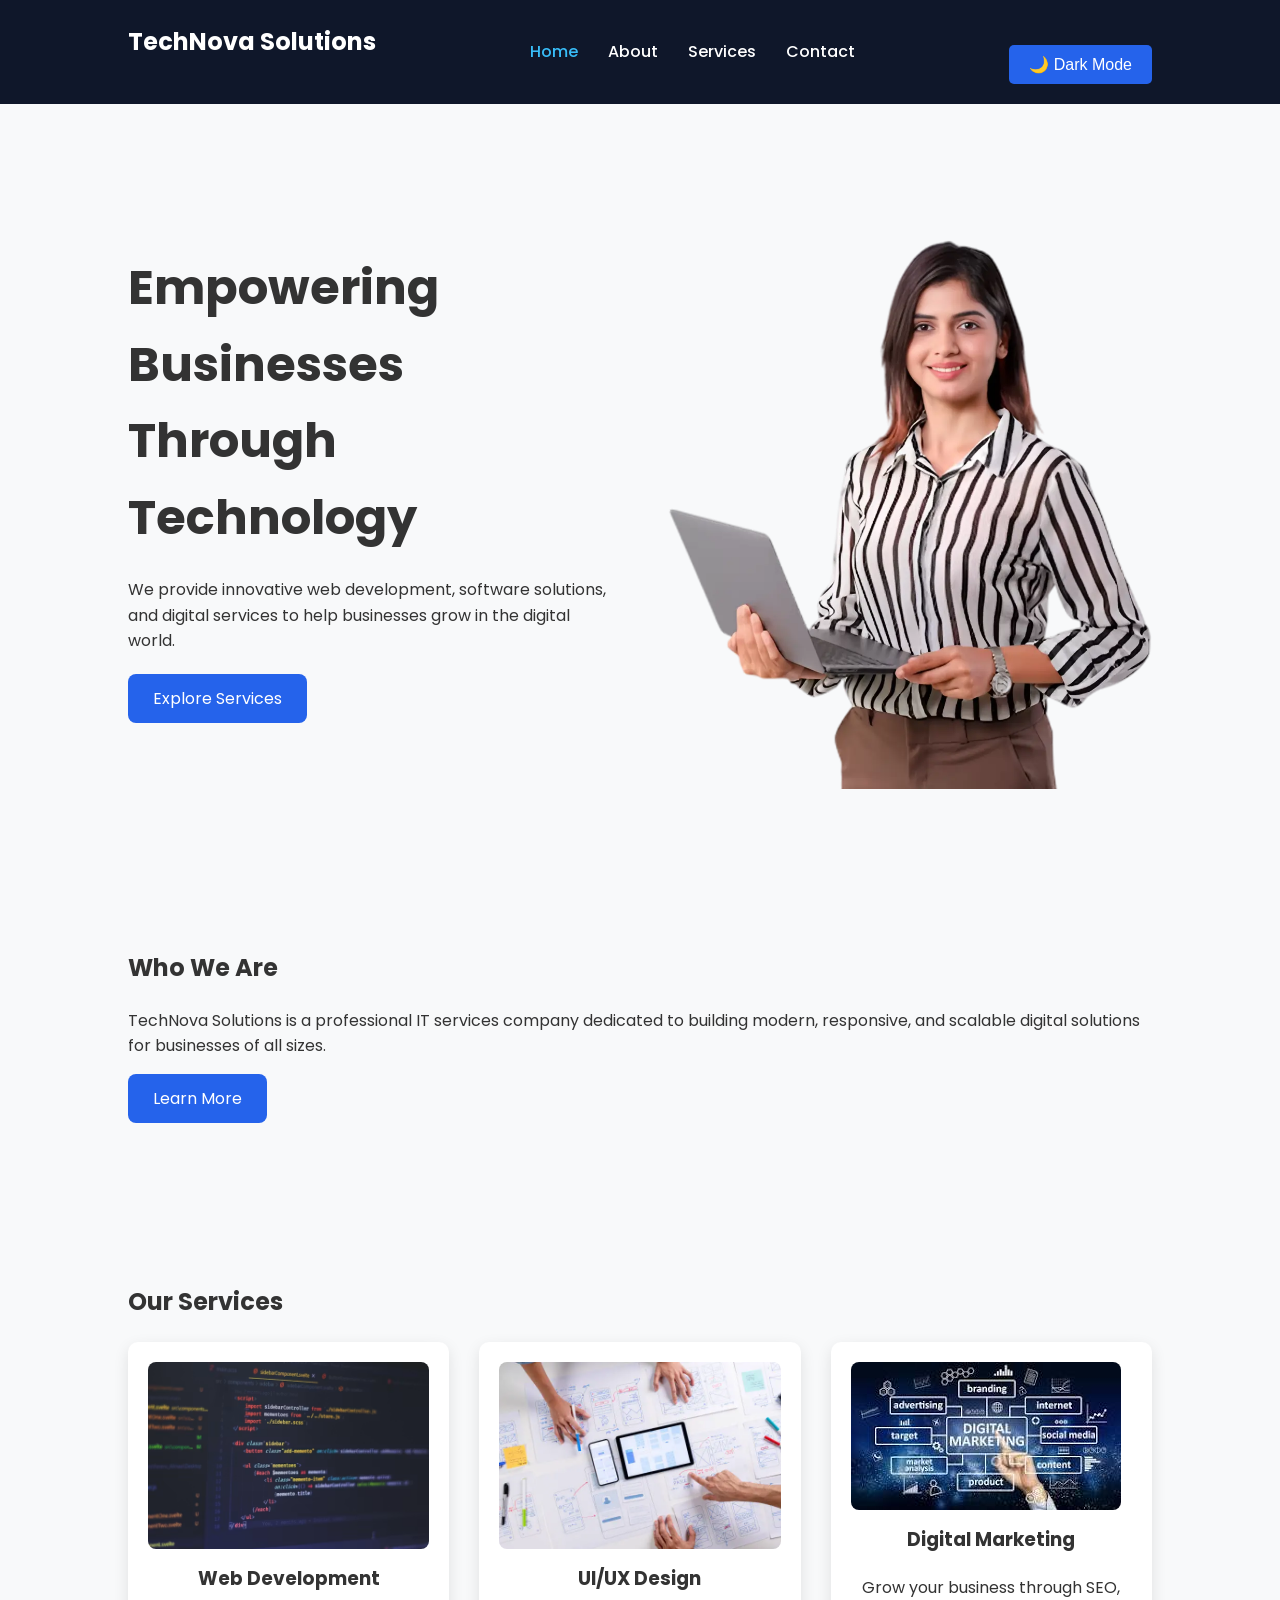
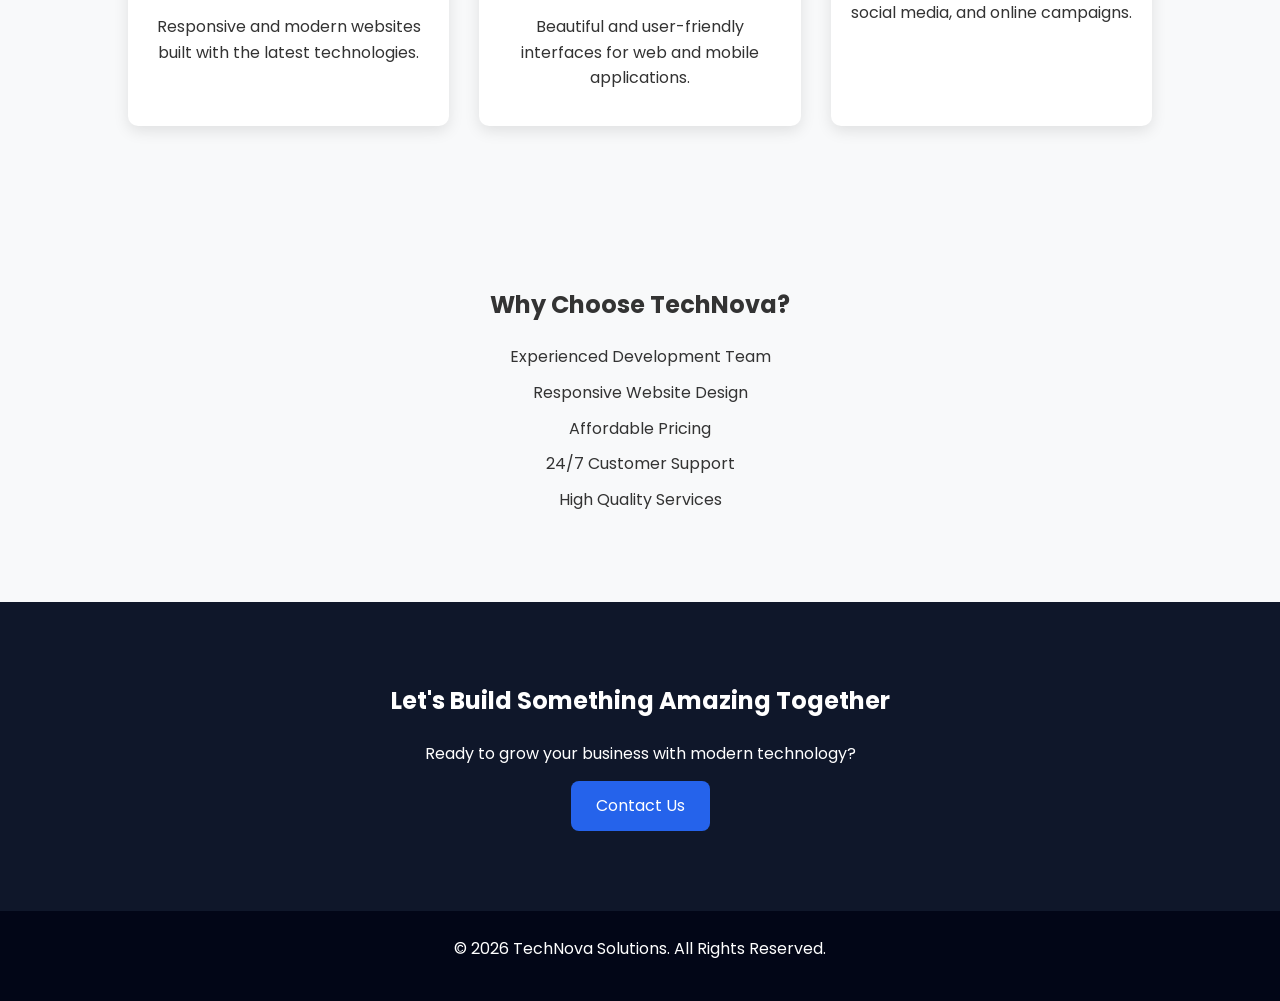
<file: index.html>
<!DOCTYPE html>
<html lang="en">
<head>
    <meta charset="UTF-8">
    <meta name="viewport" content="width=device-width, initial-scale=1.0">
    <link href="https://fonts.googleapis.com/css2?family=Poppins:wght@300;400;500;600;700&display=swap" rel="stylesheet">
    <link rel="stylesheet" href="style.css">
    <title>TechNova Solutions</title>
</head>
<body>
    <header>
        <div class="logo">
            <h2>TechNova Solutions</h2>
        </div>
        <nav>
            <ul>
                <li><a href="index.html">Home</a></li>
                <li><a href="about.html">About</a></li>
                <li><a href="services.html">Services</a></li>
                <li><a href="contact.html">Contact</a></li>
            </ul>
        </nav>
            <button onclick="toggleTheme()" class="theme-btn">
        🌙 Dark Mode
    </button>

    </header>

    <section class="hero">
        <div class="hero-content">
            <h1>Empowering Businesses Through Technology</h1>
            <p>
                We provide innovative web development, software solutions,
                and digital services to help businesses grow in the digital world.
            </p>
            <a href="services.html" class="btn">
                Explore Services
            </a>
        </div>
        <div class="hero-image">
            <img src="images/hero.jpg" alt="Professional IT Services">
        </div>
    </section>

    <section class="about-preview">
        <h2>Who We Are</h2>
        <p>

            TechNova Solutions is a professional IT services company
            dedicated to building modern, responsive, and scalable
            digital solutions for businesses of all sizes.

        </p>
        <a href="about.html" class="btn">
            Learn More
        </a>
    </section>

    <section class="services-preview">
        <h2>Our Services</h2>
        <div class="service-container">
            <div class="service-card">
                <img src="images/service1.jpg" alt="Web Development">
                <h3>Web Development</h3>
                <p>
                    Responsive and modern websites built with the latest technologies.
                </p>
            </div>
            <div class="service-card">
                <img src="images/service2.jpg" alt="UI UX Design">
                <h3>UI/UX Design</h3>
                <p>
                    Beautiful and user-friendly interfaces for web and mobile applications.
                </p>
            </div>
            <div class="service-card">
                <img src="images/service3.jpg" alt="Digital Marketing">
                <h3>Digital Marketing</h3>
                <p>
                    Grow your business through SEO, social media, and online campaigns.
                </p>
            </div>
        </div>
    </section>

    <section class="why-us">
        <h2>Why Choose TechNova?</h2>
        <ul>
            <li>Experienced Development Team</li>
            <li>Responsive Website Design</li>
            <li>Affordable Pricing</li>
            <li>24/7 Customer Support</li>
            <li>High Quality Services</li>
        </ul>
    </section>

    <section class="cta">
        <h2>Let's Build Something Amazing Together</h2>
        <p>
            Ready to grow your business with modern technology?
        </p>
        <a href="contact.html" class="btn">
            Contact Us
        </a>
    </section>

    <footer>
        <p>
            &copy; 2026 TechNova Solutions. All Rights Reserved.
        </p>
    </footer>

    <script src="script.js"></script>

</body>
</html>
</file>
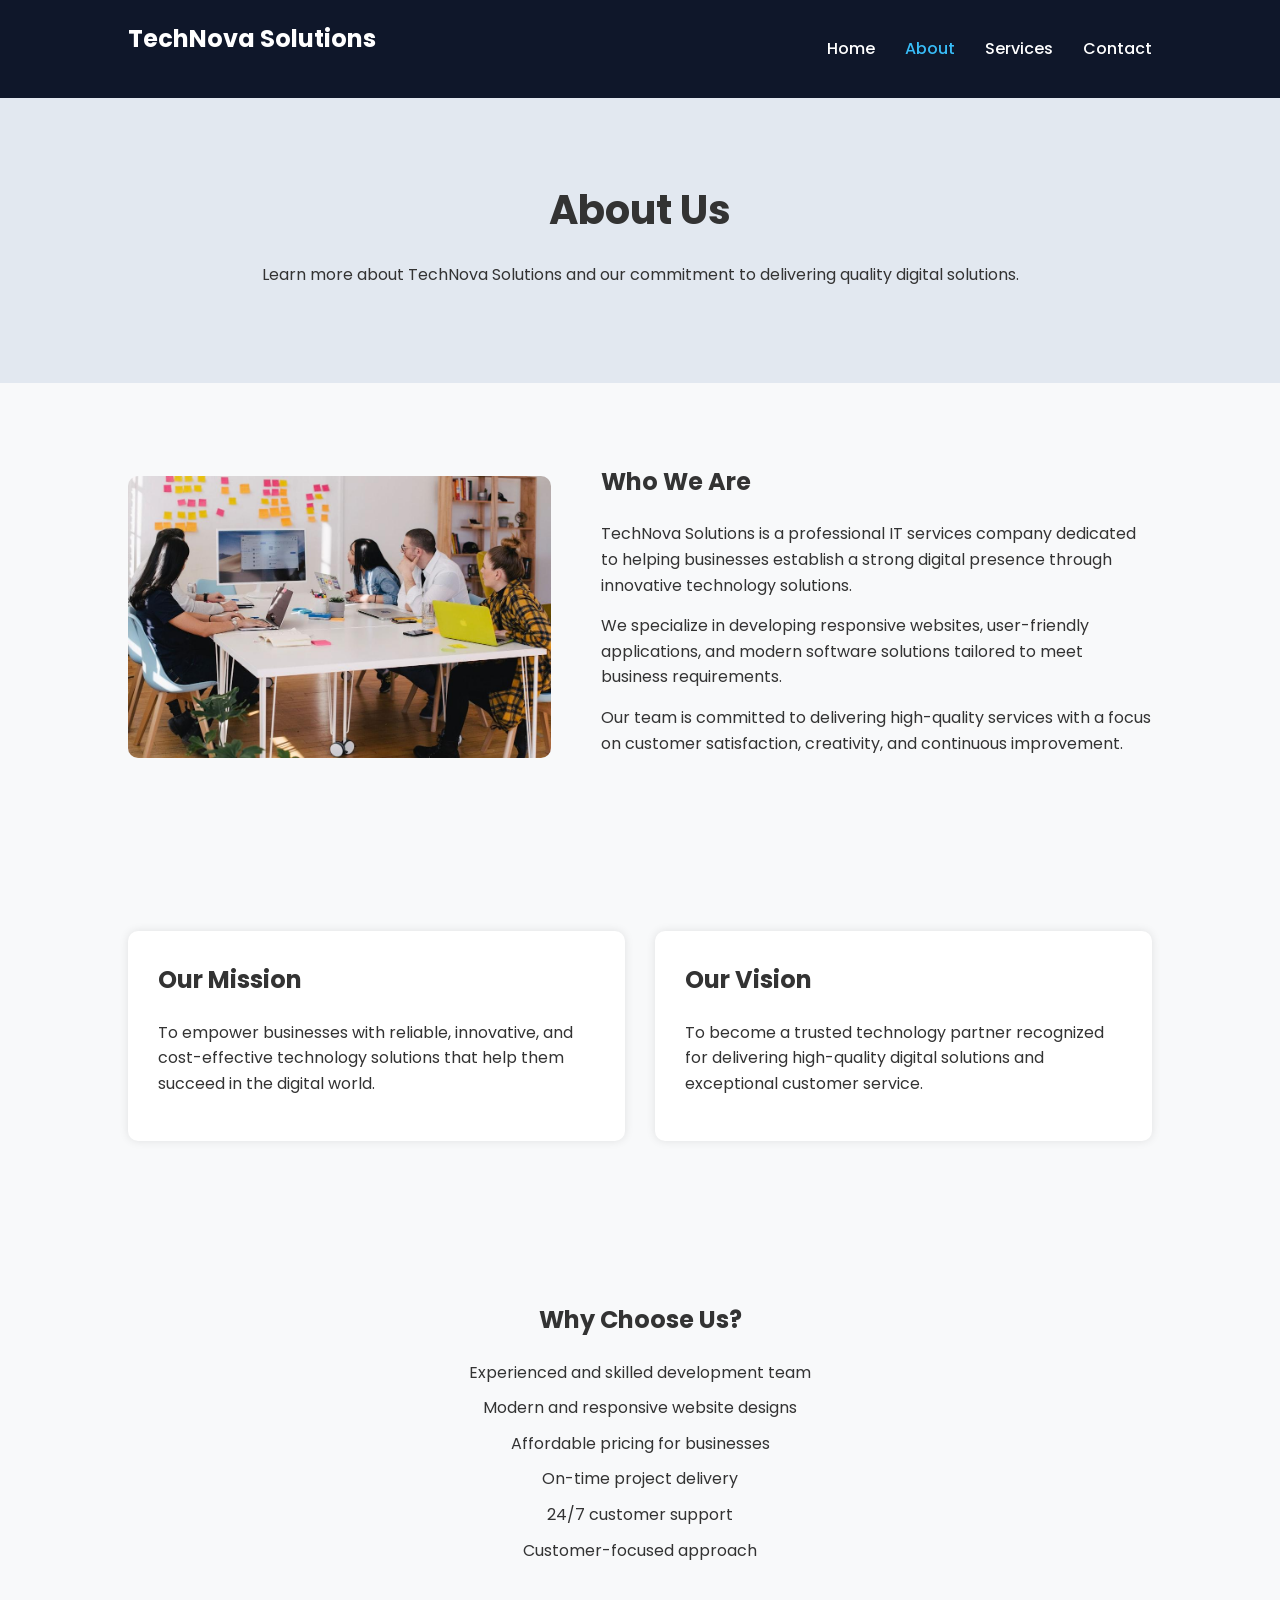
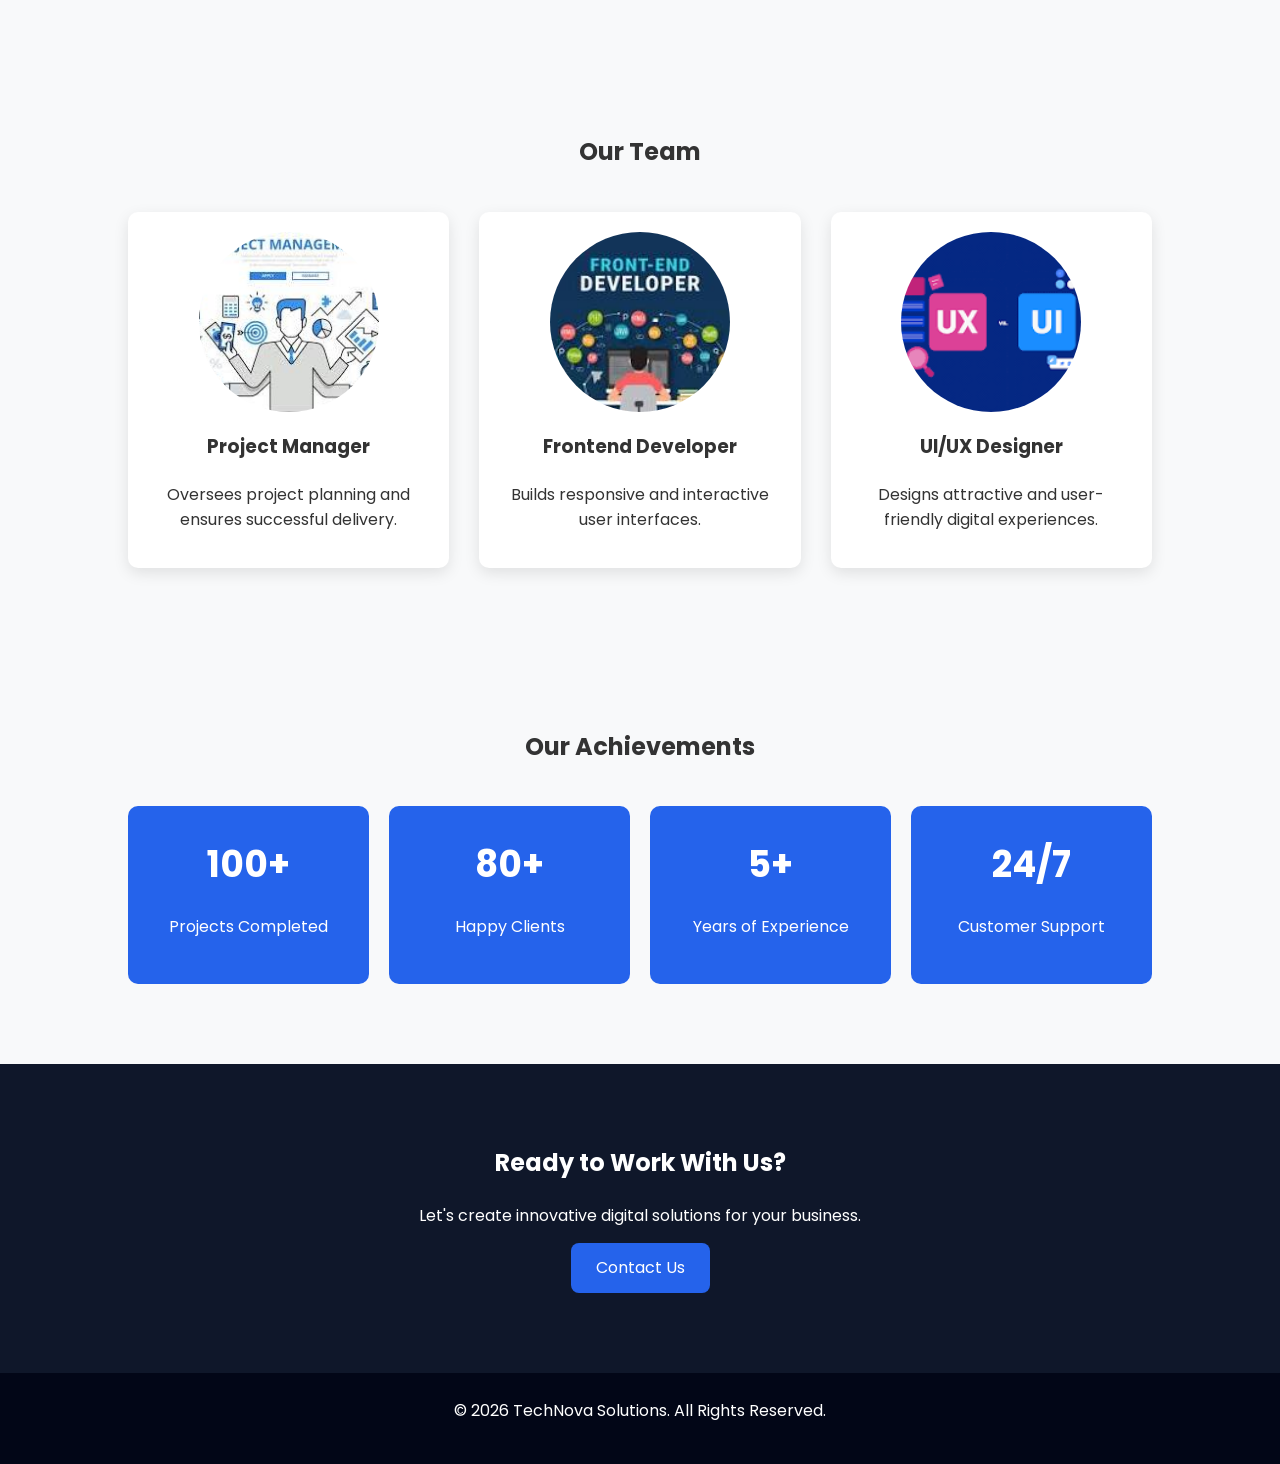
<file: about.html>
<!DOCTYPE html>
<html lang="en">
<head>
    <meta charset="UTF-8">
    <meta name="viewport" content="width=device-width, initial-scale=1.0">
    <link href="https://fonts.googleapis.com/css2?family=Poppins:wght@300;400;500;600;700&display=swap" rel="stylesheet">
    <link rel="stylesheet" href="style.css">
    <title>About Us | TechNova Solutions</title>
</head>
<body>

    <header>
        <div class="logo">
            <h2>TechNova Solutions</h2>
        </div>
        <nav>
            <ul>
                <li><a href="index.html">Home</a></li>
                <li><a href="about.html">About</a></li>
                <li><a href="services.html">Services</a></li>
                <li><a href="contact.html">Contact</a></li>
            </ul>
        </nav>
    </header>

    <section class="page-title">
        <h1>About Us</h1>
        <p>
            Learn more about TechNova Solutions and our commitment to delivering quality digital solutions.
        </p>
    </section>

    <section class="about-company">
        <div class="about-image">
            <img src="images/about.jpg" alt="Our Company">
        </div>

        <div class="about-content">
            <h2>Who We Are</h2>
            <p>
                TechNova Solutions is a professional IT services company dedicated to helping businesses establish a strong digital presence through innovative technology solutions.
            </p>
            <p>
                We specialize in developing responsive websites, user-friendly applications, and modern software solutions tailored to meet business requirements.
            </p>
            <p>
                Our team is committed to delivering high-quality services with a focus on customer satisfaction, creativity, and continuous improvement.
            </p>
        </div>
    </section>

    <section class="mission-vision">
        <div class="card">
            <h2>Our Mission</h2>
            <p>
                To empower businesses with reliable, innovative, and cost-effective technology solutions that help them succeed in the digital world.
            </p>
        </div>
        <div class="card">
            <h2>Our Vision</h2>
            <p>
                To become a trusted technology partner recognized for delivering high-quality digital solutions and exceptional customer service.
            </p>
        </div>
    </section>

    <section class="why-us">
        <h2>Why Choose Us?</h2>

        <ul>
            <li>Experienced and skilled development team</li>
            <li>Modern and responsive website designs</li>
            <li>Affordable pricing for businesses</li>
            <li>On-time project delivery</li>
            <li>24/7 customer support</li>
            <li>Customer-focused approach</li>
        </ul>
    </section>

    <section class="team">
        <h2>Our Team</h2>
        <div class="team-container">
            <div class="team-card">
                <img src="images/team1.jpg" alt="Project Manager">
                <h3>Project Manager</h3>
                <p>
                    Oversees project planning and ensures successful delivery.
                </p>
            </div>

            <div class="team-card">
                <img src="images/team2.jpg" alt="Frontend Developer">
                <h3>Frontend Developer</h3>
                <p>
                    Builds responsive and interactive user interfaces.
                </p>
           </div>

            <div class="team-card">
                <img src="images/team3.jpg" alt="UI UX Designer">
                <h3>UI/UX Designer</h3>
                <p>
                    Designs attractive and user-friendly digital experiences.
                </p>
            </div>
        </div>
    </section>

    <section class="statistics">

        <h2>Our Achievements</h2>

        <div class="stats-container">
            <div class="stat-card">
                <h3>100+</h3>
                <p>Projects Completed</p>
            </div>

            <div class="stat-card">
                <h3>80+</h3>
                <p>Happy Clients</p>
            </div>

            <div class="stat-card">
                <h3>5+</h3>
                <p>Years of Experience</p>
            </div>

            <div class="stat-card">
                <h3>24/7</h3>
                <p>Customer Support</p>
            </div>
        </div>
    </section>

    <section class="cta">
        <h2>Ready to Work With Us?</h2>
        <p>
            Let's create innovative digital solutions for your business.
        </p>
        <a href="contact.html" class="btn">
            Contact Us
        </a>
    </section>

    <footer>
        <p>
            &copy; 2026 TechNova Solutions. All Rights Reserved.
        </p>
    </footer>
    <script src="script.js"></script>
</body>
</html>
</file>
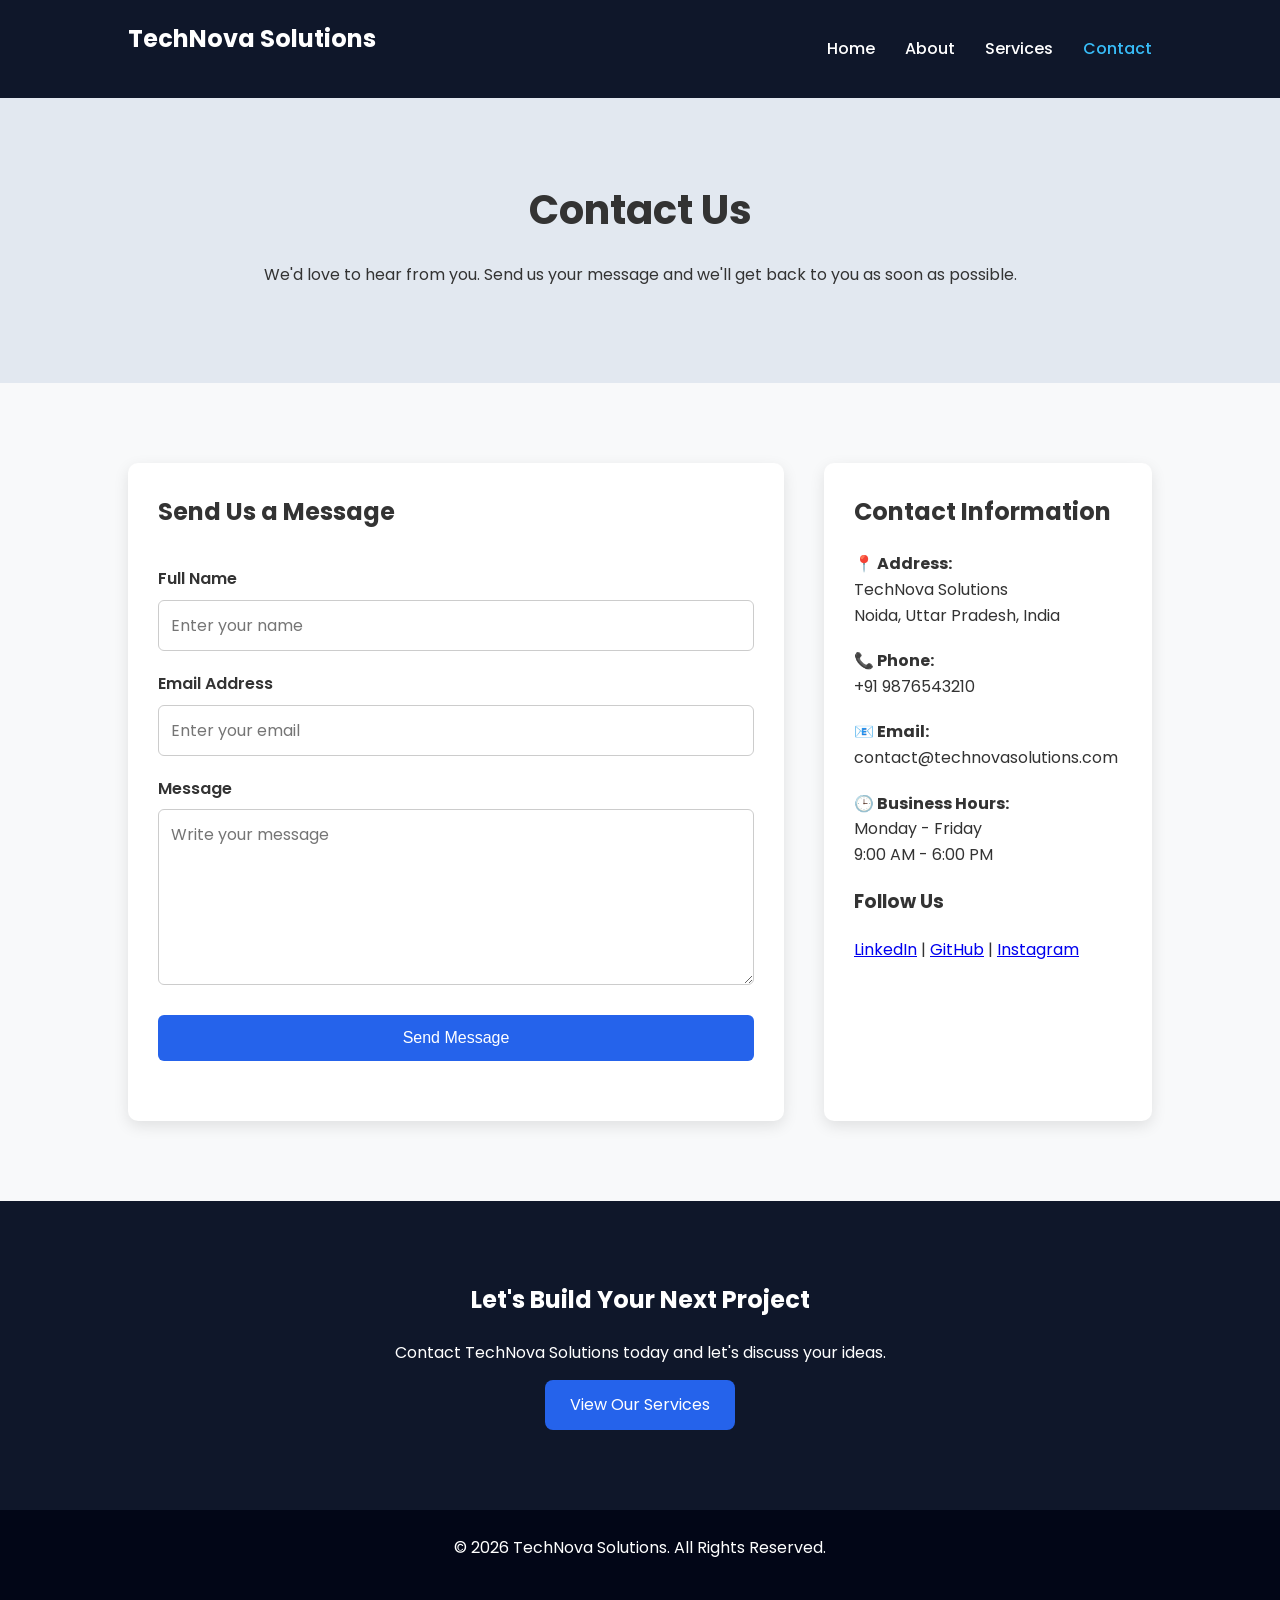
<file: contact.html>
<!DOCTYPE html>
<html lang="en">
<head>
    <meta charset="UTF-8">
    <meta name="viewport" content="width=device-width, initial-scale=1.0">
    <link href="https://fonts.googleapis.com/css2?family=Poppins:wght@300;400;500;600;700&display=swap" rel="stylesheet">
    <link rel="stylesheet" href="style.css">
    <title>Contact | TechNova Solutions</title>
</head>
<body>

    <header>
        <div class="logo">
            <h2>TechNova Solutions</h2>
        </div>

        <nav>
            <ul>
                <li><a href="index.html">Home</a></li>
                <li><a href="about.html">About</a></li>
                <li><a href="services.html">Services</a></li>
                <li><a href="contact.html">Contact</a></li>
            </ul>
        </nav>
    </header>

    <section class="page-title">
        <h1>Contact Us</h1>
        <p>
            We'd love to hear from you. Send us your message and we'll get back to you as soon as possible.
        </p>
    </section>

    <section class="contact-container">
        <div class="contact-form">
            <h2>Send Us a Message</h2>
            <form id="contactForm">
                <label for="name">Full Name</label>
                <input
                    type="text"
                    id="name"
                    placeholder="Enter your name">
                <small id="nameError" class="error"></small>
                <label for="email">Email Address</label>
                <input
                    type="email"
                    id="email"
                    placeholder="Enter your email">
                <small id="emailError" class="error"></small>
                <label for="message">Message</label>
                <textarea
                    id="message"
                    rows="6"
                    placeholder="Write your message"></textarea>
                <small id="messageError" class="error"></small>
                <button type="submit">
                    Send Message
                </button>
                <p id="successMessage"></p>
            </form>
        </div>

        <div class="contact-info">
            <h2>Contact Information</h2>
            <p>
                <strong>📍 Address:</strong><br>
                TechNova Solutions<br>
                Noida, Uttar Pradesh, India
            </p>

            <p>
                <strong>📞 Phone:</strong><br>
                +91 9876543210
            </p>

            <p>
                <strong>📧 Email:</strong><br>
                contact@technovasolutions.com
            </p>

            <p>
                <strong>🕒 Business Hours:</strong><br>
                Monday - Friday<br>
                9:00 AM - 6:00 PM
            </p>
            <h3>Follow Us</h3>
            <p>
                <a href="https://www.linkedin.com/in/neha-kumari-2a1a5a375/">LinkedIn</a> |
                <a href="https://github.com/Nehakum0706">GitHub</a> |
                <a href="https://www.instagram.com/">Instagram</a>
            </p>
        </div>
    </section>

    <section class="cta">
        <h2>Let's Build Your Next Project</h2>
        <p>
            Contact TechNova Solutions today and let's discuss your ideas.
        </p>
        <a href="services.html" class="btn">
            View Our Services
        </a>
    </section>

    <footer>
        <p>
            &copy; 2026 TechNova Solutions. All Rights Reserved.
        </p>
    </footer>

    <script src="script.js"></script>
</body>
</html>
</file>
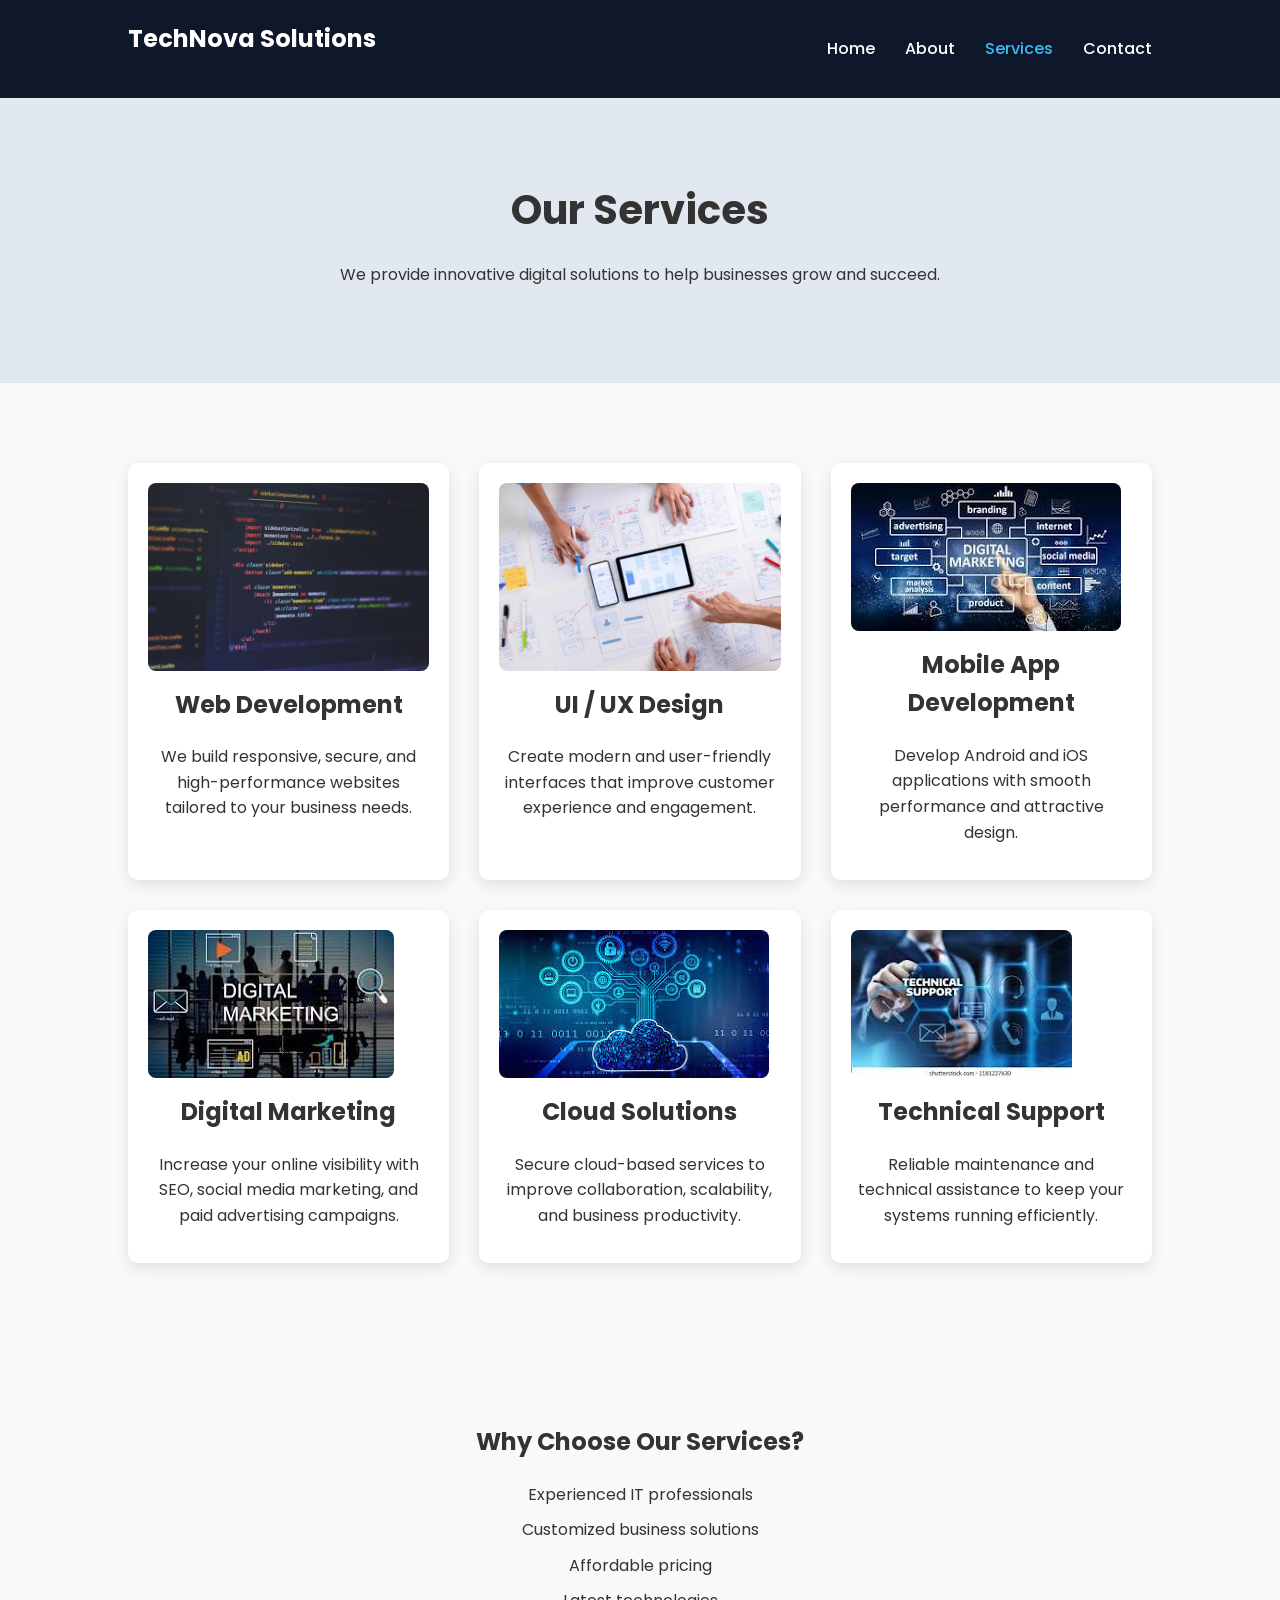
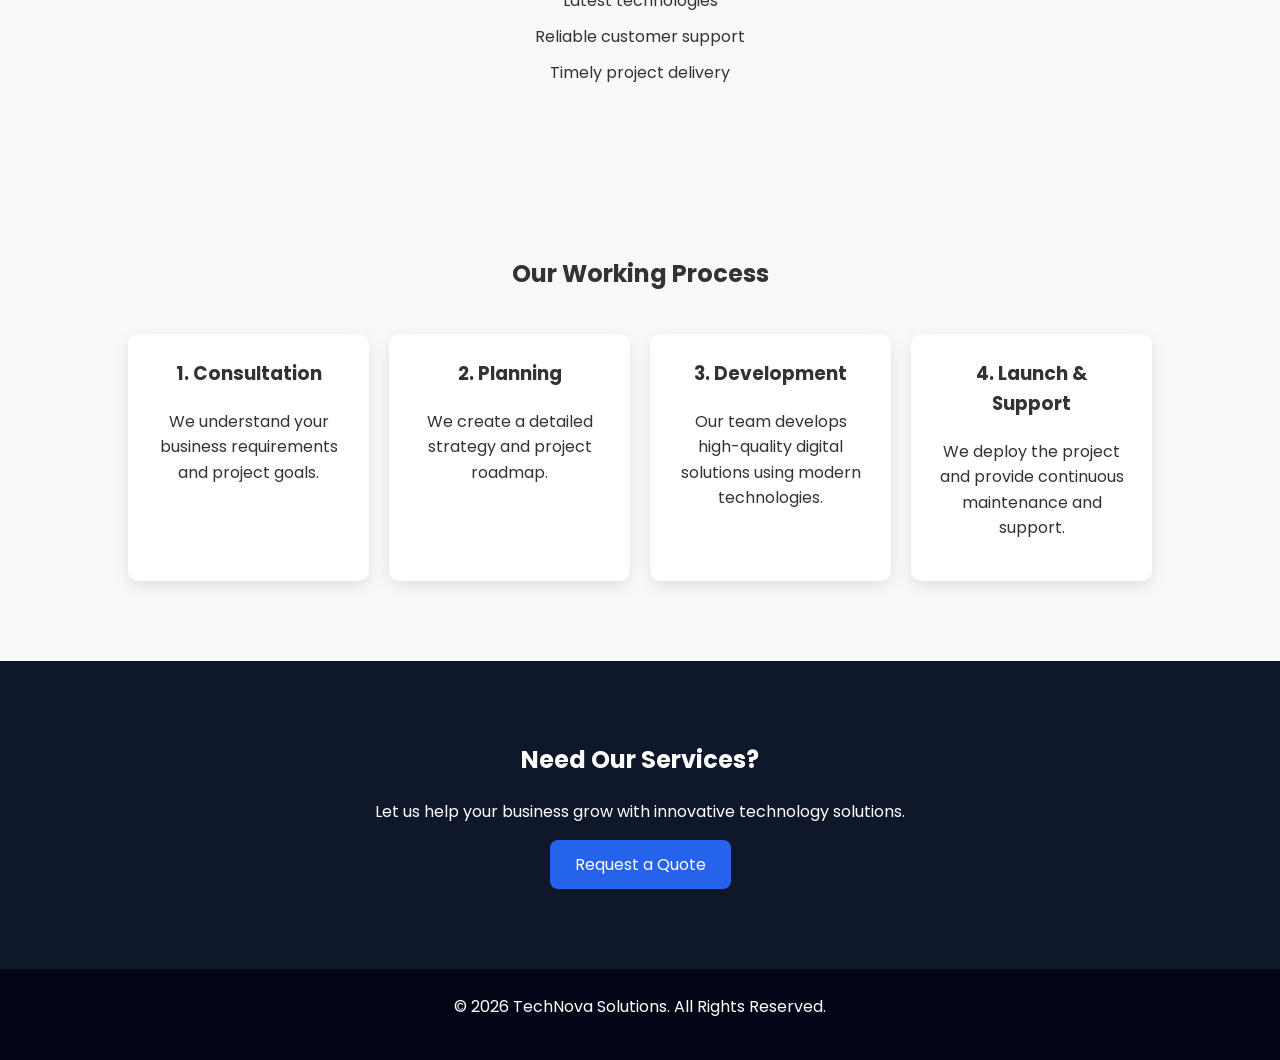
<file: services.html>
<!DOCTYPE html>
<html lang="en">
<head>
    <meta charset="UTF-8">
    <meta name="viewport" content="width=device-width, initial-scale=1.0">
    <link href="https://fonts.googleapis.com/css2?family=Poppins:wght@300;400;500;600;700&display=swap" rel="stylesheet">
    <link rel="stylesheet" href="style.css">
    <title>Services | TechNova Solutions</title>
</head>
<body>

    <header>
        <div class="logo">
            <h2>TechNova Solutions</h2>
        </div>

        <nav>
            <ul>
                <li><a href="index.html">Home</a></li>
                <li><a href="about.html">About</a></li>
                <li><a href="services.html">Services</a></li>
                <li><a href="contact.html">Contact</a></li>
            </ul>
        </nav>
    </header>

    <section class="page-title">
        <h1>Our Services</h1>
        <p>
            We provide innovative digital solutions to help businesses grow and succeed.
        </p>
    </section>

    <section class="services">
        <div class="service-card">
            <img src="images/service1.jpg" alt="Web Development">
            <h2>Web Development</h2>
            <p>
                We build responsive, secure, and high-performance websites tailored to your business needs.
            </p>
        </div>
        <div class="service-card">
            <img src="images/service2.jpg" alt="UI UX Design">
            <h2>UI / UX Design</h2>
            <p>
                Create modern and user-friendly interfaces that improve customer experience and engagement.
            </p>
        </div>
        <div class="service-card">
            <img src="images/service3.jpg" alt="Mobile App Development">
            <h2>Mobile App Development</h2>
            <p>
                Develop Android and iOS applications with smooth performance and attractive design.
            </p>
        </div>

        <div class="service-card">
            <img src="images/service4.jpg" alt="Digital Marketing">
            <h2>Digital Marketing</h2>
            <p>
                Increase your online visibility with SEO, social media marketing, and paid advertising campaigns.
            </p>
        </div>

        <div class="service-card">
            <img src="images/service5.jpg" alt="Cloud Solutions">
            <h2>Cloud Solutions</h2>
            <p>
                Secure cloud-based services to improve collaboration, scalability, and business productivity.
            </p>
        </div>

        <div class="service-card">
            <img src="images/service6.jpg" alt="Technical Support">
            <h2>Technical Support</h2>
            <p>
                Reliable maintenance and technical assistance to keep your systems running efficiently.
            </p>
        </div>
    </section>

    <section class="why-us">
        <h2>Why Choose Our Services?</h2>
        <ul>
            <li>Experienced IT professionals</li>
            <li>Customized business solutions</li>
            <li>Affordable pricing</li>
            <li>Latest technologies</li>
            <li>Reliable customer support</li>
            <li>Timely project delivery</li>
        </ul>
    </section>

    <section class="process">
        <h2>Our Working Process</h2>
        <div class="process-container">
            <div class="process-card">
                <h3>1. Consultation</h3>
                <p>
                    We understand your business requirements and project goals.
                </p>
            </div>

            <div class="process-card">
                <h3>2. Planning</h3>
                <p>
                    We create a detailed strategy and project roadmap.
                </p>
            </div>

            <div class="process-card">
                <h3>3. Development</h3>
                <p>
                    Our team develops high-quality digital solutions using modern technologies.
                </p>
            </div>

            <div class="process-card">
                <h3>4. Launch & Support</h3>
                <p>
                    We deploy the project and provide continuous maintenance and support.
                </p>
            </div>
        </div>
    </section>

    <section class="cta">
        <h2>Need Our Services?</h2>
        <p>
            Let us help your business grow with innovative technology solutions.
        </p>
        <a href="contact.html" class="btn">
            Request a Quote
        </a>
    </section>

    <footer>
        <p>
            &copy; 2026 TechNova Solutions. All Rights Reserved.
        </p>
    </footer>

    <script src="script.js"></script>
</body>
</html>
</file>
<file: style.css>
*{
    margin:0;
    padding:0;
    box-sizing:border-box;
}

html{
    scroll-behavior:smooth;
}

body{
    font-family:'Poppins',sans-serif;
    background:#f8f9fa;
    color:#333;
    line-height:1.6;
}

img{
    max-width:100%;
    display:block;
}

section{
    padding:80px 10%;
}

h1,
h2,
h3{
    margin-bottom:20px;
}

p{
    margin-bottom:15px;
}

header{
    background:#0f172a;
    color:white;
    display:flex;
    justify-content:space-between;
    align-items:center;
    padding:20px 10%;
    position:sticky;
    top:0;
    z-index:1000;
}

.logo h2{
    color:white;
}

nav ul{
    display:flex;
    list-style:none;
    gap:30px;
}

nav a{
    color:white;
    text-decoration:none;
    font-weight:500;
    transition:.3s;
}

nav a:hover{
    color:#38bdf8;
}

.hero{
    display:flex;
    justify-content:space-between;
    align-items:center;
    gap:50px;
}

.hero-content{
    flex:1;
}

.hero-content h1{
    font-size:48px;
}

.hero-content p{
    margin:20px 0;
}

.hero-image{
    flex:1;
}

.hero img{
    border-radius:12px;
}

.btn{
    display:inline-block;
    padding:12px 25px;
    background:#2563eb;
    color:white;
    text-decoration:none;
    border-radius:8px;
    transition:.3s;
}

.btn:hover{
    background:#1d4ed8;
}

.page-title{
    text-align:center;
    background:#e2e8f0;
}

.page-title h1{
    font-size:40px;
}

.about-company{
    display:flex;
    align-items:center;
    gap:50px;
}

.about-company img{
    border-radius:10px;
}

.mission-vision{
    display:grid;
    grid-template-columns:repeat(2,1fr);
    gap:30px;
}

.card{
    background:white;
    padding:30px;
    border-radius:10px;
    box-shadow:0 0 10px rgba(0,0,0,.1);
}

.why-us{
    text-align:center;
}

.why-us ul{
    list-style:none;
}

.why-us li{
    margin:10px 0;
}

.service-container,
.services{
    display:grid;
    grid-template-columns:repeat(3,1fr);
    gap:30px;
}

.service-card{
    background:white;
    padding:20px;
    border-radius:10px;
    text-align:center;
    box-shadow:0 5px 15px rgba(0,0,0,.1);
    transition:.3s;
}

.service-card:hover{
    transform:translateY(-8px);
}

.service-card img{
    border-radius:8px;
    margin-bottom:15px;
}

.team{
    text-align:center;
}

.team-container{
    display:grid;
    grid-template-columns:repeat(3,1fr);
    gap:30px;
    margin-top:40px;
}

.team-card{
    background:white;
    padding:20px;
    border-radius:10px;
    box-shadow:0 5px 15px rgba(0,0,0,.1);
    transition:.3s;
}

.team-card:hover{
    transform:translateY(-8px);
}

.team-card img{
    width:180px;
    height:180px;
    margin:auto;
    border-radius:50%;
    object-fit:cover;
    margin-bottom:20px;
}

.statistics{
    text-align:center;
}

.stats-container{
    display:grid;
    grid-template-columns:repeat(4,1fr);
    gap:20px;
    margin-top:40px;
}

.stat-card{
    background:#2563eb;
    color:white;
    padding:30px;
    border-radius:10px;
}

.stat-card h3{
    font-size:36px;
}

.process{
    text-align:center;
}

.process-container{
    display:grid;
    grid-template-columns:repeat(4,1fr);
    gap:20px;
    margin-top:40px;
}

.process-card{
    background:white;
    padding:25px;
    border-radius:10px;
    box-shadow:0 5px 15px rgba(0,0,0,.1);
}

.contact-container{
    display:grid;
    grid-template-columns:2fr 1fr;
    gap:40px;
}

.contact-form{
    background:white;
    padding:30px;
    border-radius:10px;
    box-shadow:0 5px 15px rgba(0,0,0,.1);
}

.contact-info{
    background:white;
    padding:30px;
    border-radius:10px;
    box-shadow:0 5px 15px rgba(0,0,0,.1);
}

.contact-info p{
    margin-bottom:20px;
}

form{
    display:flex;
    flex-direction:column;
}

label{
    margin-top:15px;
    font-weight:600;
}

input,
textarea{
    padding:12px;
    margin-top:8px;
    border:1px solid #ccc;
    border-radius:6px;
    font-size:16px;
    font-family:'Poppins',sans-serif;
}

textarea{
    resize:vertical;
}

button{
    margin-top:25px;
    padding:14px;
    border:none;
    background:#2563eb;
    color:white;
    font-size:16px;
    border-radius:6px;
    cursor:pointer;
    transition:.3s;
}

button:hover{
    background:#1d4ed8;
}

.error{
    color:red;
    font-size:14px;
    margin-top:5px;
}

#successMessage{
    color:green;
    margin-top:15px;
    font-weight:bold;
}

.cta{
    background:#0f172a;
    color:white;
    text-align:center;
}

.cta h2{
    margin-bottom:20px;
}

footer{
    background:#020617;
    color:white;
    text-align:center;
    padding:25px;
}

.service-card,
.team-card,
.process-card,
.stat-card,
.card{
    transition:.3s;
}

.service-card:hover,
.team-card:hover,
.process-card:hover,
.card:hover{
    transform:translateY(-10px);
}

.dark-mode{
    background:#121212;
    color:white;
}

.dark-mode header{
    background:#000;
}

.dark-mode footer{
    background:#000;
}

.dark-mode .card,
.dark-mode .service-card,
.dark-mode .team-card,
.dark-mode .contact-form,
.dark-mode .contact-info,
.dark-mode .process-card{
    background:#1e1e1e;
    color:white;
}

.dark-mode input,
.dark-mode textarea{
    background:#333;
    color:white;
    border:1px solid #555;
}

.dark-mode .page-title{
    background:#222;
}

@media(max-width:992px){
.hero{
    flex-direction:column;
    text-align:center;
}

.about-company{
    flex-direction:column;
}

.service-container,
.services{
    grid-template-columns:repeat(2,1fr);
}

.team-container{
    grid-template-columns:repeat(2,1fr);
}

.stats-container{
    grid-template-columns:repeat(2,1fr);
}

.process-container{
    grid-template-columns:repeat(2,1fr);
}

.contact-container{
    grid-template-columns:1fr;
}

.mission-vision{
    grid-template-columns:1fr;
}
}

@media(max-width:768px){
header{
    flex-direction:column;
    gap:20px;
}

nav ul{
    flex-direction:column;
    text-align:center;
    gap:15px;
}

.hero-content h1{
    font-size:34px;
}

section{
    padding:60px 8%;
}

.service-container,
.services,
.team-container,
.stats-container,
.process-container{
    grid-template-columns:1fr;
}

.page-title h1{
    font-size:30px;
}
}

@media(max-width:480px){

.hero-content h1{
    font-size:28px;
}

.btn{
    display:block;
    width:100%;
    text-align:center;
}

button{
    width:100%;
}
}

.theme-btn{
    padding:10px 20px;
    background:#2563eb;
    color:white;
    border:none;
    border-radius:5px;
    cursor:pointer;
}

.theme-btn:hover{
    background:#1d4ed8;
}
</file>
